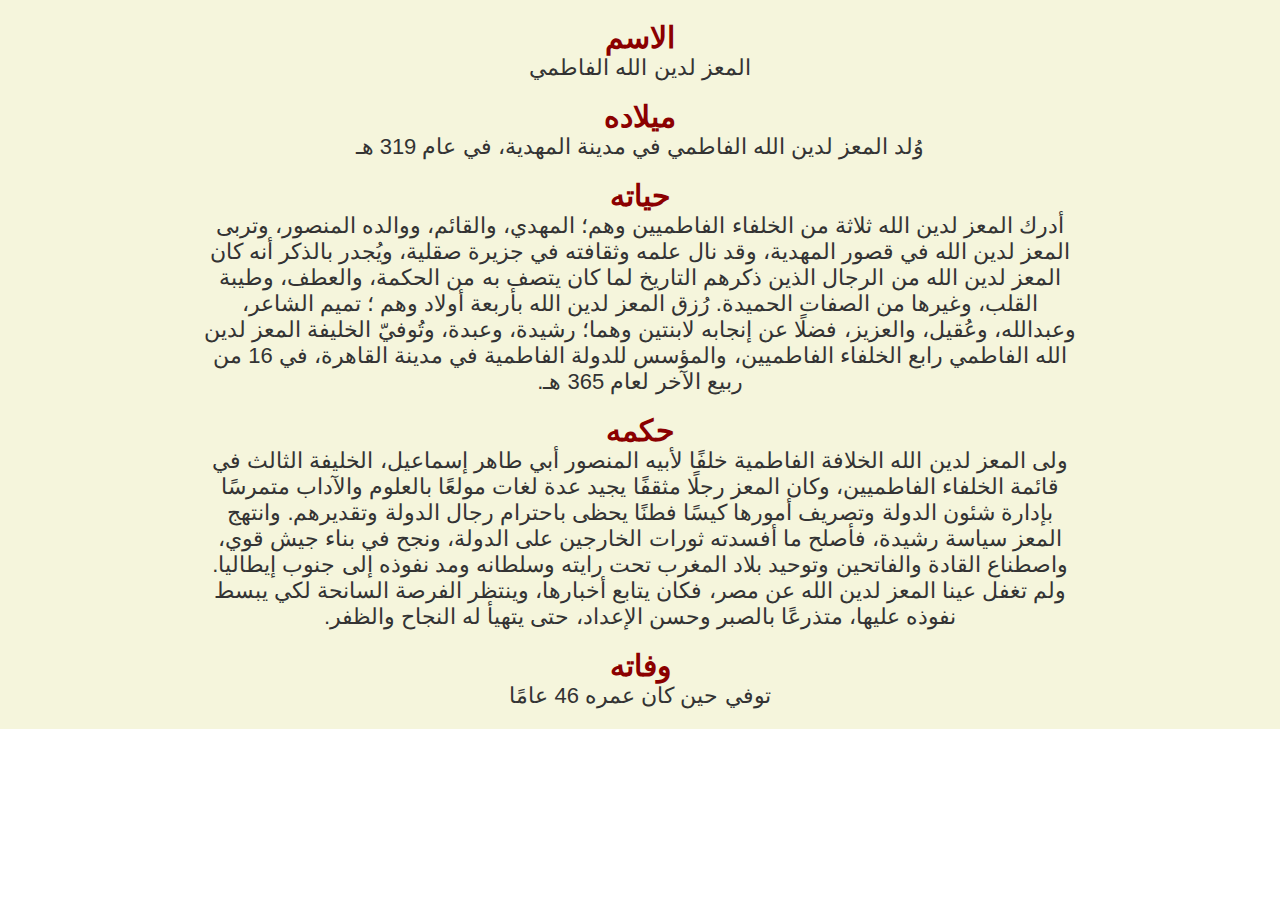
<file: Al-Muizz_li-Din_Allah.html>
<!DOCTYPE html>
<html dir="rtl" lang="en">
<head>
  <meta charset="UTF-8">
  <meta name="viewport" content="width=device-width, initial-scale=1.0">
  <title>Al-Muizz li-Din Allah</title>
  <link rel="stylesheet" href="assets/styles/history.css">
</head>
<body>
  <div id="The_person"></div>


  <script src="assets/javaScript/Al-Muizz_li-Din_Allah.js"></script>
</body>
</html>
</file>
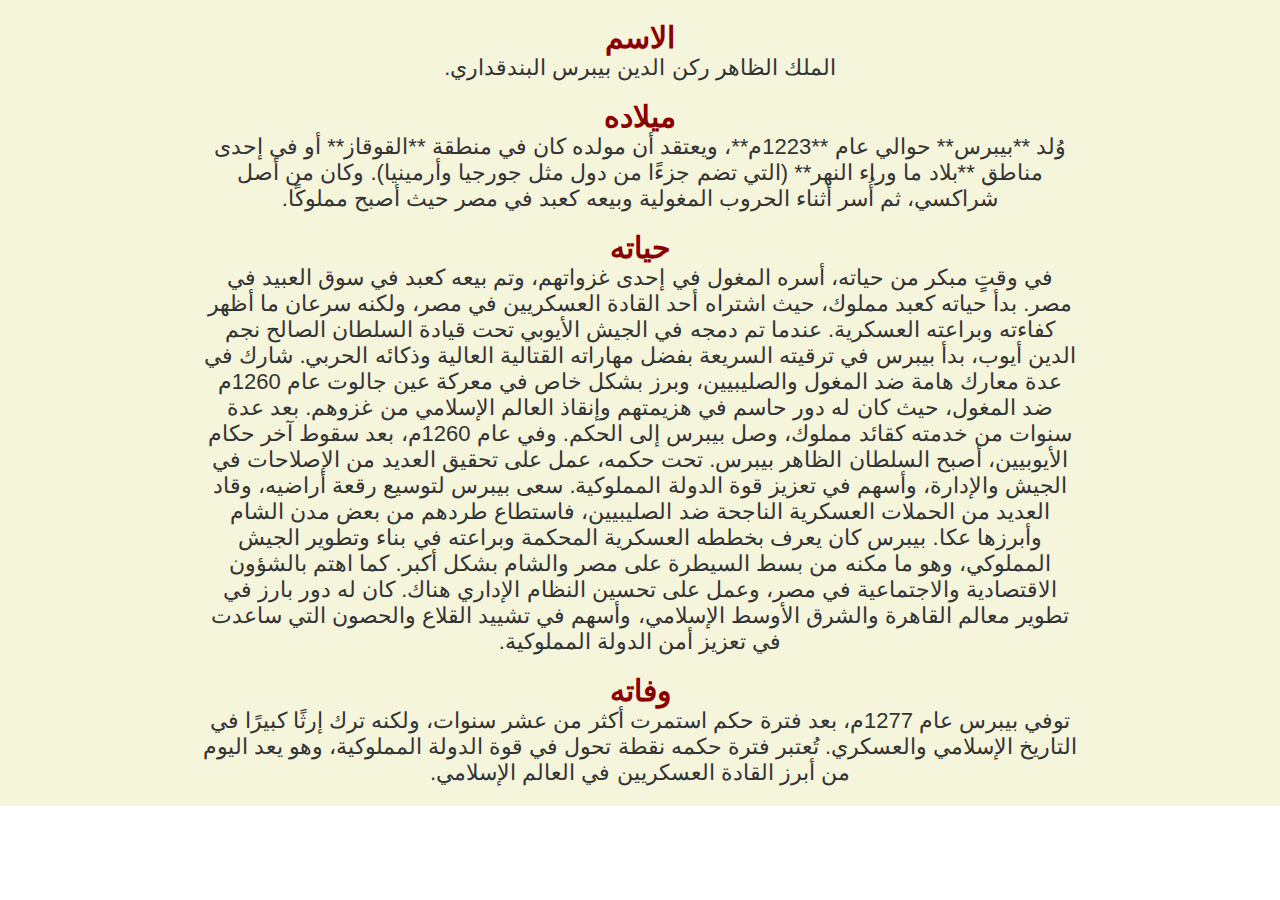
<file: Baybars.html>
<!DOCTYPE html>
<html dir="rtl" lang="en">
<head>
  <meta charset="UTF-8">
  <meta name="viewport" content="width=device-width, initial-scale=1.0">
  <title>الظاهر بيبرس</title>
  <link rel="stylesheet" href="assets/styles/history.css">
</head>
<body>
  <div id="The_person"></div>


  <script src="assets/javaScript/Baybars.js"></script>
</body>
</html>
</file>
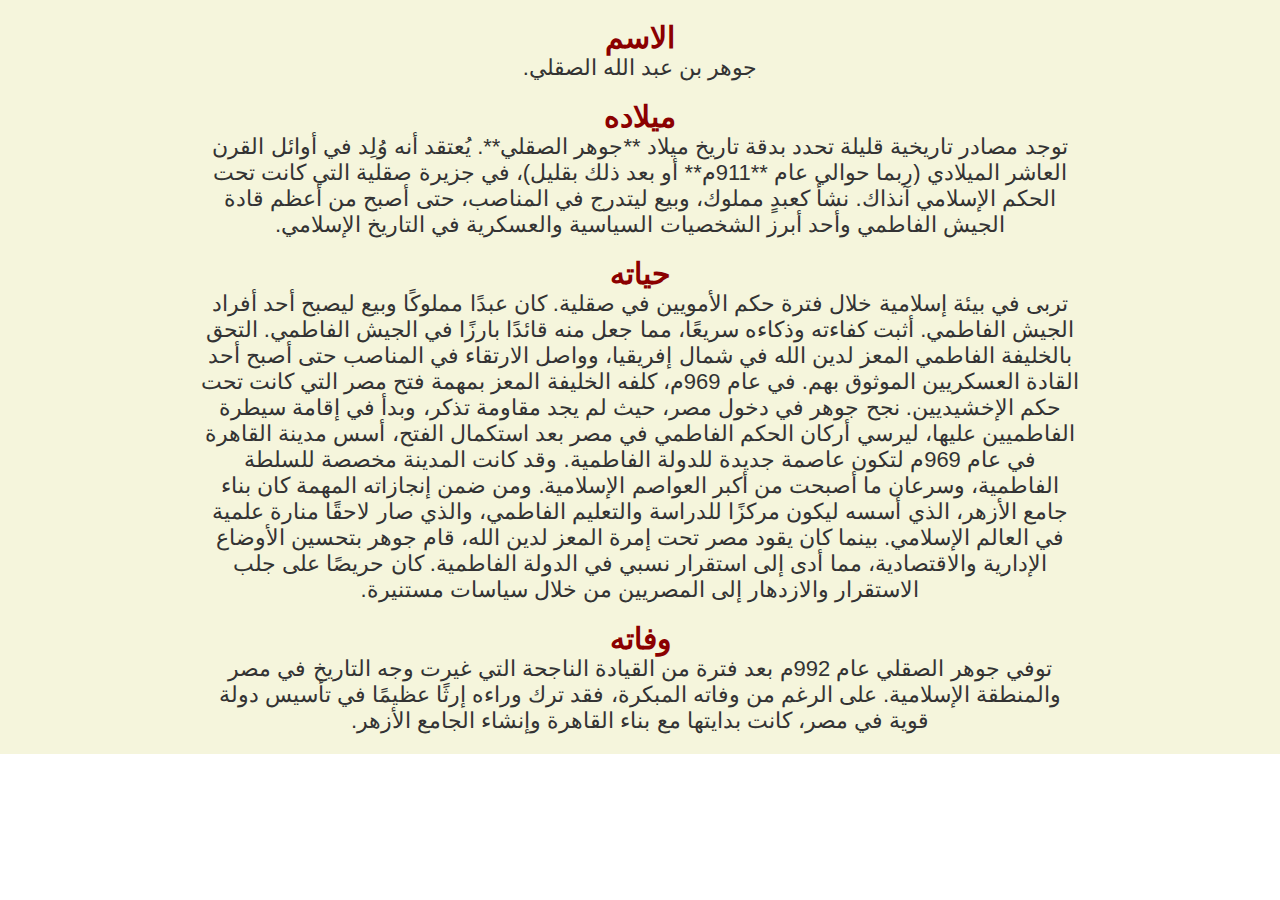
<file: Jawhar_Al-Siqilli.html>
<!DOCTYPE html>
<html dir="rtl" lang="en">
<head>
  <meta charset="UTF-8">
  <meta name="viewport" content="width=device-width, initial-scale=1.0">
  <title>جوهر الصقلي</title>
  <link rel="stylesheet" href="assets/styles/history.css">
</head>
<body>
  <div id="The_person"></div>


  <script src="assets/javaScript/Jawhar_Al-Siqilli.JS"></script>
</body>
</html>
</file>
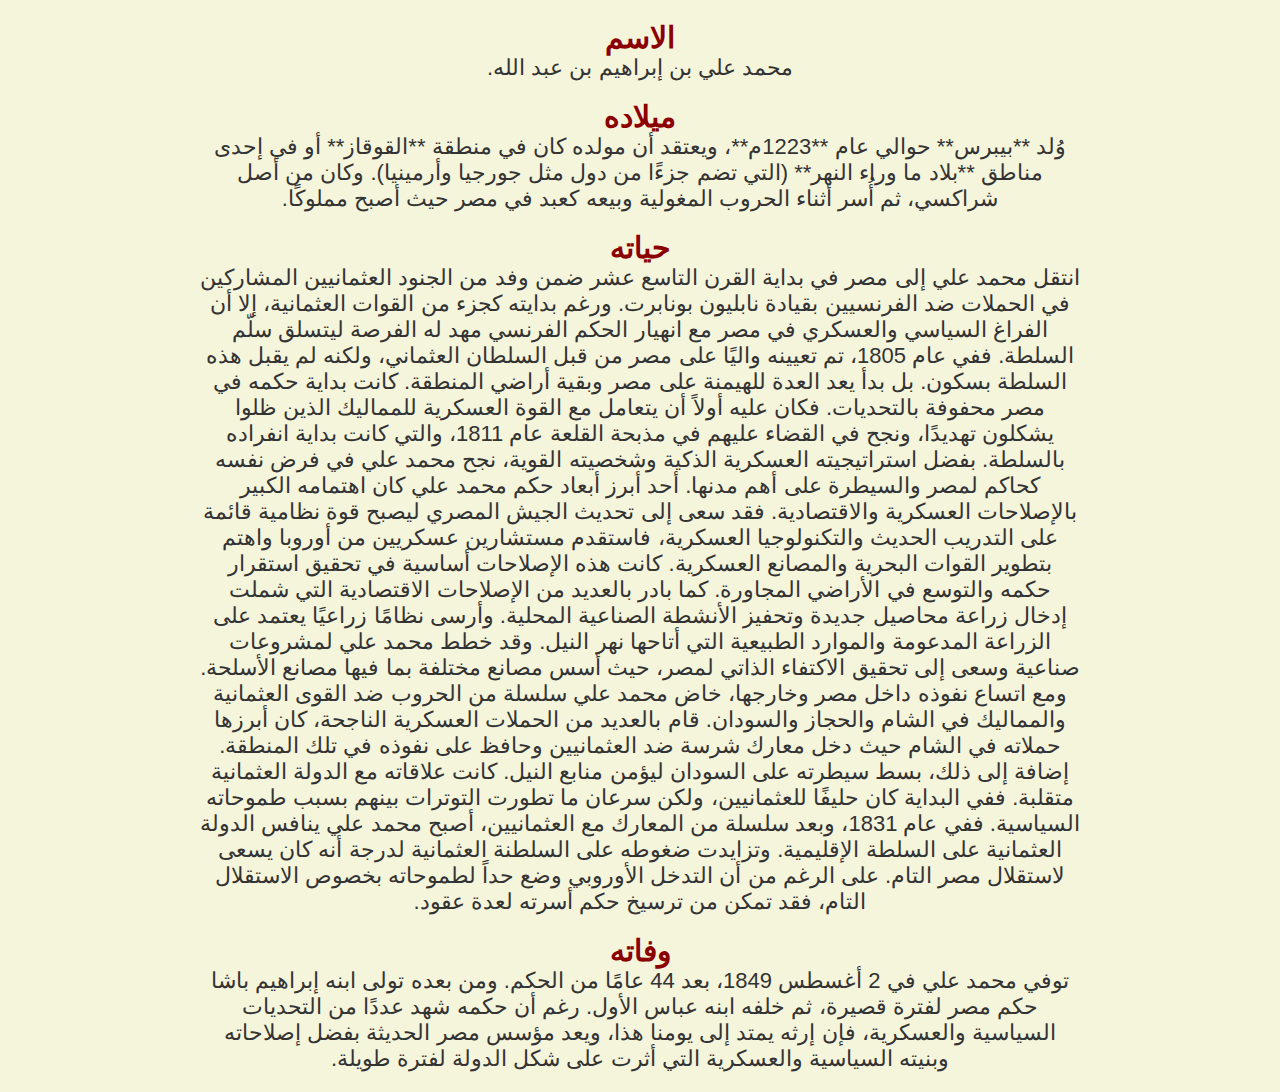
<file: mohamed_ali.html>
<!DOCTYPE html>
<html dir="rtl" lang="en">
<head>
  <meta charset="UTF-8">
  <meta name="viewport" content="width=device-width, initial-scale=1.0">
  <title>محمد علي</title>
  <link rel="stylesheet" href="assets/styles/history.css">
</head>
<body>
  <div id="The_person"></div>


  <script src="assets/javaScript/mohamed_ali.js"></script>
</body>
</html>
</file>
<file: assets/styles/history.css>
*{
  padding: 0;
  margin: 0;
  box-sizing: border-box;
  font-family: Arial, Helvetica, sans-serif;
}
:root{
  --Beige: #F5F5DC;
  --Light_Brown: #D2B48C;
  --Golden_Accent: #DAA520;
  --Golden: #FFD700;
  --Dark_Gray: #333333;
  --Muted_Gray: #666666;
  --Dark_Red: #8B0000;
}
#The_person{
  background-color: var(--Beige);
  padding: 20px 200px;
  text-align: center;
}
#The_person h2{
  color: var(--Dark_Red);
  font-size: 30px;
}
#The_person p{
  color: var(--Dark_Gray);
  font-size: 22px;
}
@media (max-width: 601px){
  #The_person {
    padding: 10px 10px;
  } 
}
</file>
